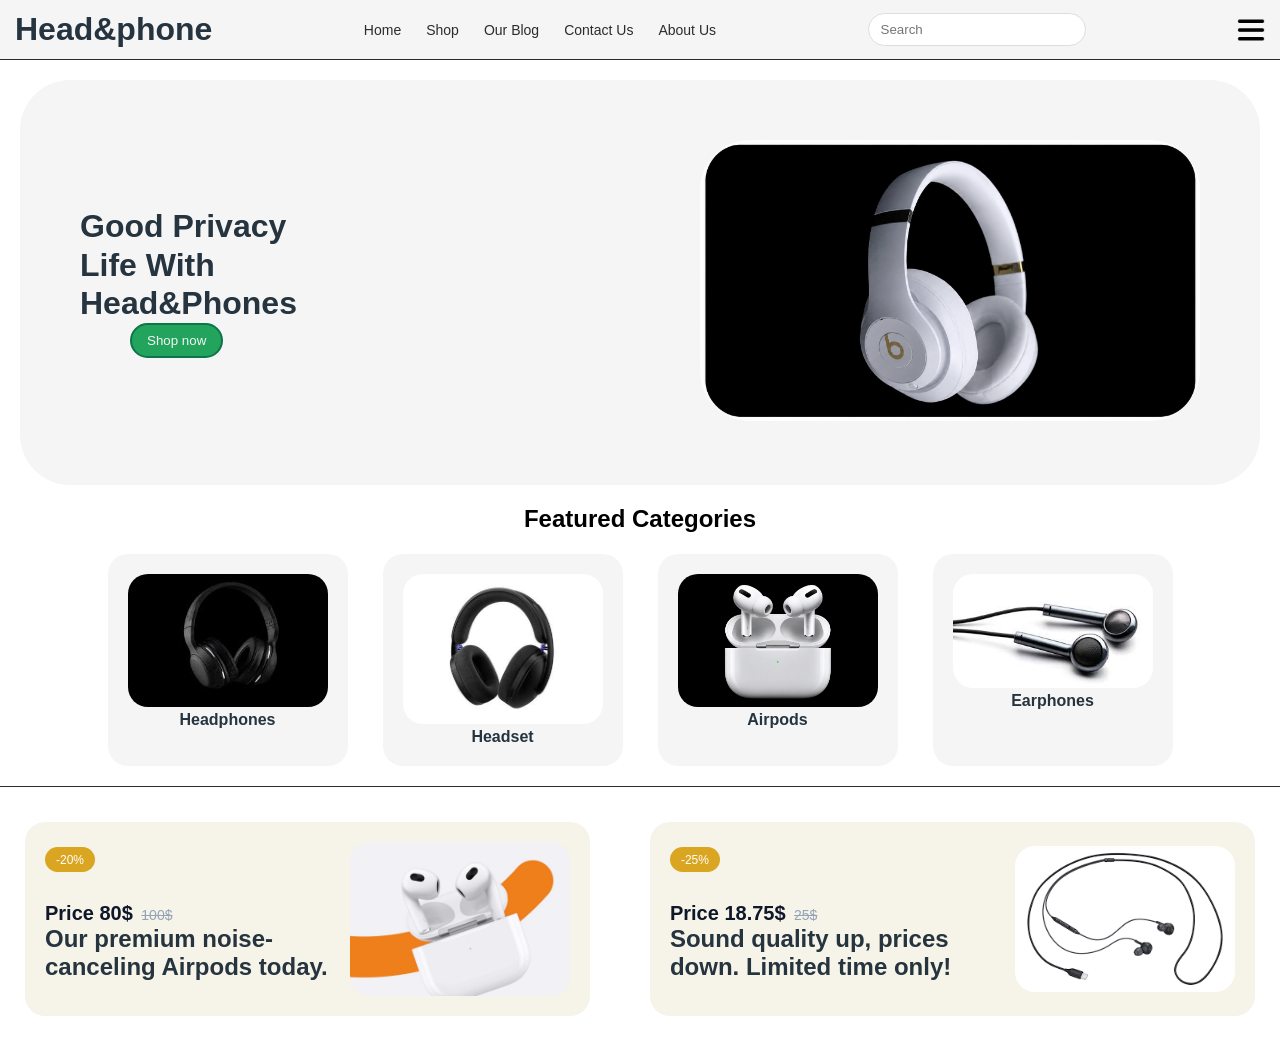
<file: index.html>
<!doctype html>
<html lang="en">
  <head>
    <meta charset="UTF-8" />
    <meta name="viewport" content="width=device-width, initial-scale=1.0" />
    <title>Document</title>
    <link rel="stylesheet" href="Assignment2.css" />
    <link rel="shortcut icon" href="img/logo name.png" type="image/x-icon" />
  </head>
  <body>
    <div>
      <nav class="navbar">
        <div class="logo">Head&phone</div>
        <ul class="menu">
          <li><a href="/">Home</a></li>
          <li><a href="shop2.html">Shop</a></li>
          <li><a href="#">Our Blog</a></li>
          <li><a href="#">Contact Us</a></li>
          <li><a href="#">About Us</a></li>
        </ul>
        <input type="text" placeholder="Search" class="search" />
        <div class="hamburger-menu">
          <img src="/img/hamburger.png" alt="error" />
        </div>
      </nav>
      <section class="hero">
        <div class="text">
          <h1>
            Good Privacy <br />
            Life With <br />
            Head&Phones
          </h1>
          <a href="#"><button class="btn">Shop now</button></a>
        </div>
        <div class="image-h1">
          <img src="img/border 50px headphones.png" alt="Headphones" />
        </div>
      </section>
      <h2 class="featured">Featured Categories</h2>
      <div class="categories">
        <div class="small-box">
          <!--  width="250px"  -->
          <img src="img/headphoneH2.jpg" alt="Headphones"/> 
          <h4>Headphones</h4>
        </div>
        <div class="small-box">
          <!--  width="250px"  -->
          <img src="img/Headset white bg.jpg" alt="Headset"/>
          <h4>Headset</h4>
        </div>
        <div class="small-box">
          <!--  width="250px"  -->
          <img src="img/air pod pro 3.jpg" alt="airpods"/>
          <h4>Airpods</h4>
        </div>
        <div class="small-box">
          <!--  width="290px"  -->
          <img src="img/earphonesjbl.png" alt="earphones"/>
          <h4>Earphones</h4>
        </div>
      </div>
      <div class="discount-section">
        <div class="discount-card">
          <div>
            <p>-20%</p>
            <div class="card-footer">
              <div class="price-box">
                <span class="price">Price 80$</span>
                <span class="old-price">100$</span>
              </div>
            </div>
            <h2>Our premium noise-canceling Airpods today.</h2>
          </div>
          <img src="img/flat discount 1.jpg" alt="airpods pro 2" />
        </div>
        <div class="discount-card">
          <div>
            <p>-25%</p>
            <div class="card-footer">
              <div class="price-box">
                <span class="price">Price 18.75$</span>
                <span class="old-price">25$</span>
              </div>
            </div>
            <h2>Sound quality up, prices down. Limited time only!</h2>
          </div>
          <img src="img/flat discount 2.jpg" alt="earphones" />
        </div>
      </div>
    </div>
  </body>
</html>
</file>
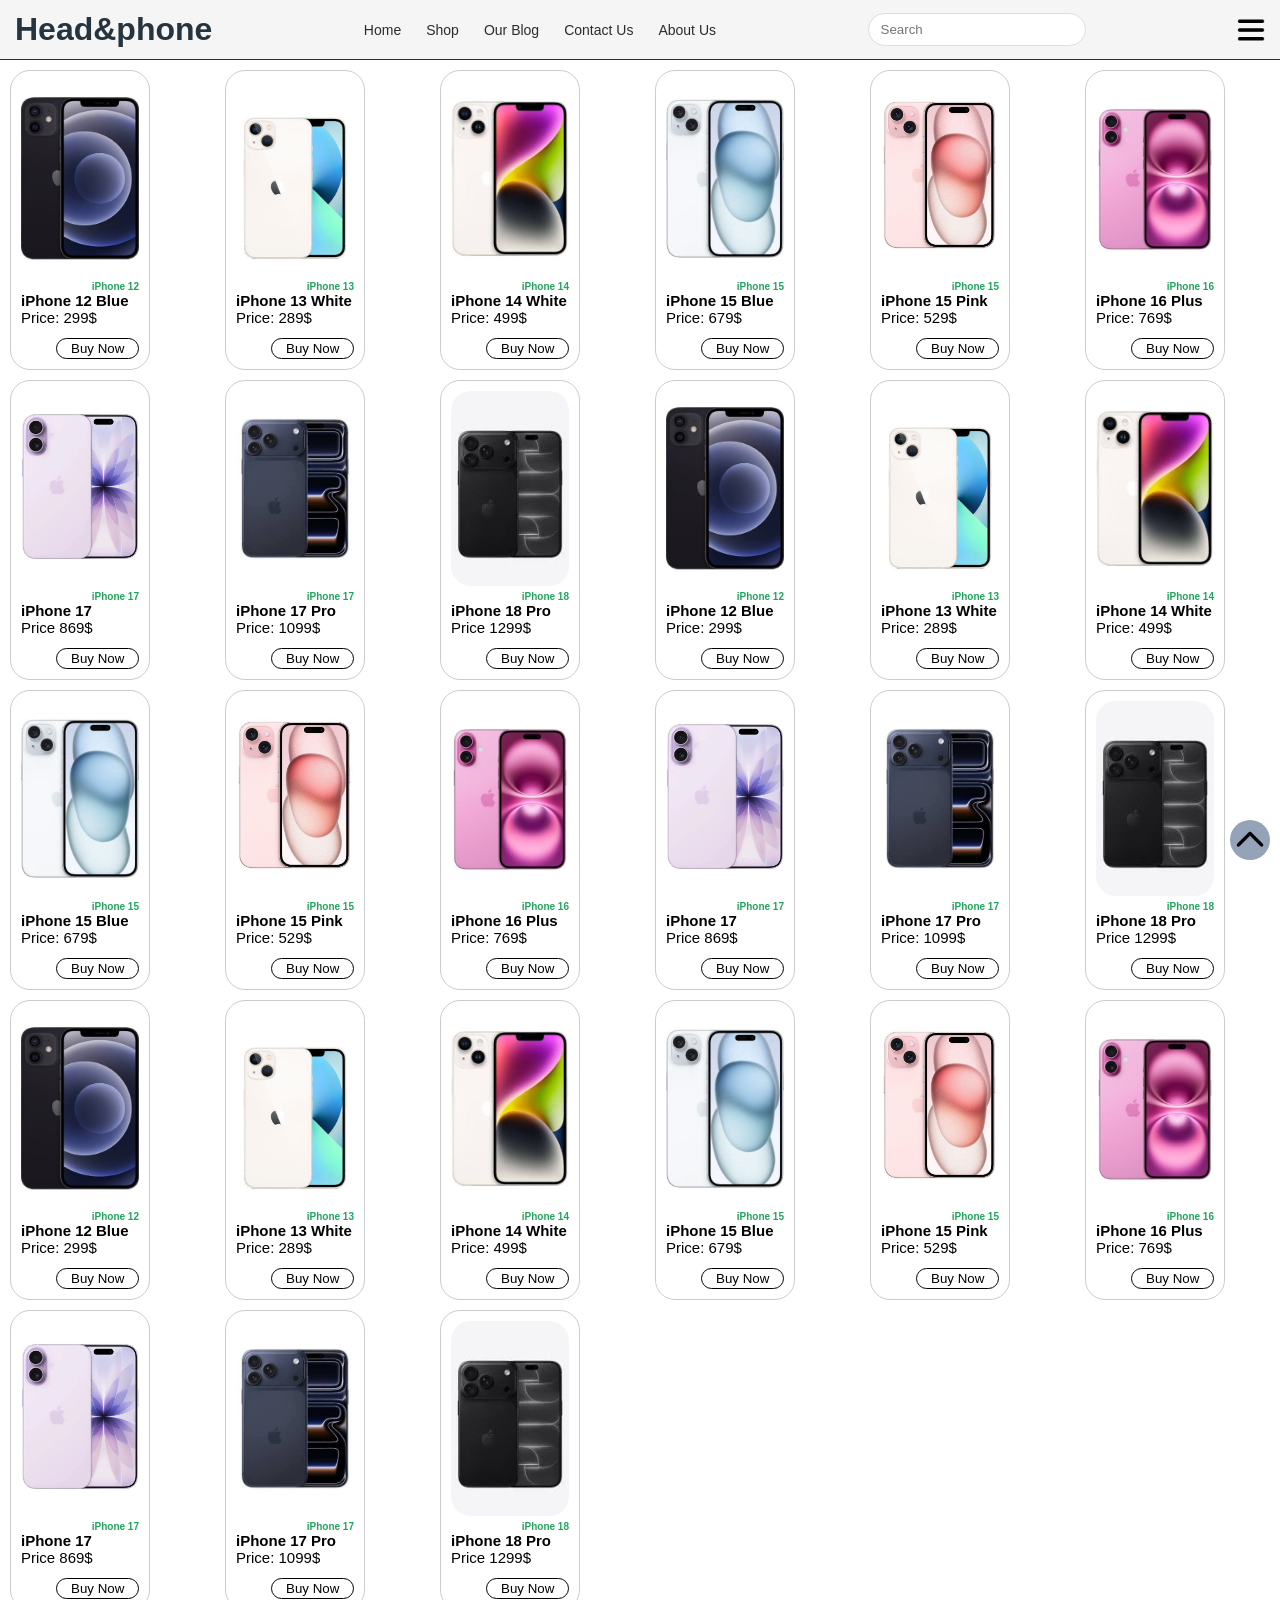
<file: shop2.html>
<!doctype html>
<html lang="en">
  <head>
    <meta charset="UTF-8" />
    <meta name="viewport" content="width=device-width, initial-scale=1.0" />
    <title>Document</title>
    <link rel="stylesheet" href="Assignment2.css" />
    <link rel="shortcut icon" href="img/logo name.png" type="image/x-icon" />
  </head>
  <body>
    <!-- to top -->
    <h1 id="top"></h1>
    <nav class="navbar">
      <div class="logo">Head&phone</div>
      <ul class="menu">
        <li><a href="/">Home</a></li>
        <li><a href="shop2.html">Shop</a></li>
        <li><a href="#">Our Blog</a></li>
        <li><a href="#">Contact Us</a></li>
        <li><a href="#">About Us</a></li>
      </ul>
      <input type="text" placeholder="Search" class="search" />
      <div class="hamburger-menu">
        <img src="/img/hamburger.png" alt="error">
      </div>
    </nav>
    <!-- main box -->
    <div class="main-box">
      <!-- card 1 -->
      <div class="box-card">
        <div class="box-img">
          <img src="/img/iphone 12.jpg" alt="error">
        </div>
        <div class="box-text">
          <strong>iPhone 12</strong>
          <h1>iPhone 12 Blue</h1>
          <p>Price: 299$</p>
        </div>
        <div class="box-button">
          <button>Buy Now</button>
        </div>
      </div>
      <!-- card 2 -->
      <div class="box-card">
        <div class="box-img">
          <img src="/img/iphone 13 white.jpg" alt="error">
        </div>
        <div class="box-text">
          <strong>iPhone 13</strong>
          <h1>iPhone 13 White</h1>
          <p>Price: 289$</p>
        </div>
        <div class="box-button">
          <button>Buy Now</button>
        </div>
      </div>
      <!-- card 3 -->
      <div class="box-card">
        <div class="box-img">
          <img src="/img/iphone 14 white.jpg" alt="error">
        </div>
        <div class="box-text">
          <strong>iPhone 14</strong>
          <h1>iPhone 14 White</h1>
          <p>Price: 499$</p>
        </div>
        <div class="box-button">
          <button>Buy Now</button>
        </div>
      </div>
      <!-- card 4 -->
      <div class="box-card">
        <div class="box-img">
          <img src="/img/iphone 15 blue.jpg" alt="error">
        </div>
        <div class="box-text">
          <strong>iPhone 15</strong>
          <h1>iPhone 15 Blue</h1>
          <p>Price: 679$</p>
        </div>
        <div class="box-button">
          <button>Buy Now</button>
        </div>
      </div>
      <!-- card 5 -->
      <div class="box-card">
        <div class="box-img">
          <img src="/img/iphone 15 pink.jpg" alt="error">
        </div>
        <div class="box-text">
          <strong>iPhone 15</strong>
          <h1>iPhone 15 Pink</h1>
          <p>Price: 529$</p>
        </div>
        <div class="box-button">
          <button>Buy Now</button>
        </div>
      </div>
      <!-- card 6 -->
      <div class="box-card">
        <div class="box-img">
          <img src="/img/iphone 16 pink.jpg" alt="error">
        </div>
        <div class="box-text">
          <strong>iPhone 16</strong>
          <h1>iPhone 16 Plus</h1>
          <p>Price: 769$</p>
        </div>
        <div class="box-button">
          <button>Buy Now</button>
        </div>
      </div>
      <!-- card 7 -->
      <div class="box-card">
        <div class="box-img">
          <img src="/img/iphone 17 purple.jpg" alt="error">
        </div>
        <div class="box-text">
          <strong>iPhone 17</strong>
          <h1>iPhone 17</h1>
          <p>Price 869$</p>
        </div>
        <div class="box-button">
          <button>Buy Now</button>
        </div>
      </div>
      <!-- card 8 -->
      <div class="box-card">
        <div class="box-img">
          <img src="/img/iPhone 17 pro max.jpg" alt="error">
        </div>
        <div class="box-text">
          <strong>iPhone 17</strong>
          <h1>iPhone 17 Pro</h1>
          <p>Price: 1099$</p>
        </div>
        <div class="box-button">
          <button>Buy Now</button>
        </div>
      </div>
      <!-- card 9 -->
      <div class="box-card">
        <div class="box-img">
          <img src="/img/iphone 18 pro.jpg" alt="error">
        </div>
        <div class="box-text">
          <strong>iPhone 18</strong>
          <h1>iPhone 18 Pro</h1>
          <p>Price 1299$</p>
        </div>
        <div class="box-button">
          <button>Buy Now</button>
        </div>
      </div>
      <!-- card 10 -->
      <div class="box-card">
        <div class="box-img">
          <img src="/img/iphone 12.jpg" alt="error">
        </div>
        <div class="box-text">
          <strong>iPhone 12</strong>
          <h1>iPhone 12 Blue</h1>
          <p>Price: 299$</p>
        </div>
        <div class="box-button">
          <button>Buy Now</button>
        </div>
      </div>
      <!-- card 11 -->
      <div class="box-card">
        <div class="box-img">
          <img src="/img/iphone 13 white.jpg" alt="error">
        </div>
        <div class="box-text">
          <strong>iPhone 13</strong>
          <h1>iPhone 13 White</h1>
          <p>Price: 289$</p>
        </div>
        <div class="box-button">
          <button>Buy Now</button>
        </div>
      </div>
      <!-- card 12 -->
      <div class="box-card">
        <div class="box-img">
          <img src="/img/iphone 14 white.jpg" alt="error">
        </div>
        <div class="box-text">
          <strong>iPhone 14</strong>
          <h1>iPhone 14 White</h1>
          <p>Price: 499$</p>
        </div>
        <div class="box-button">
          <button>Buy Now</button>
        </div>
      </div>
      <!-- card 13 -->
      <div class="box-card">
        <div class="box-img">
          <img src="/img/iphone 15 blue.jpg" alt="error">
        </div>
        <div class="box-text">
          <strong>iPhone 15</strong>
          <h1>iPhone 15 Blue</h1>
          <p>Price: 679$</p>
        </div>
        <div class="box-button">
          <button>Buy Now</button>
        </div>
      </div>
      <!-- card 14 -->
      <div class="box-card">
        <div class="box-img">
          <img src="/img/iphone 15 pink.jpg" alt="error">
        </div>
        <div class="box-text">
          <strong>iPhone 15</strong>
          <h1>iPhone 15 Pink</h1>
          <p>Price: 529$</p>
        </div>
        <div class="box-button">
          <button>Buy Now</button>
        </div>
      </div>
      <!-- card 15 -->
      <div class="box-card">
        <div class="box-img">
          <img src="/img/iphone 16 pink.jpg" alt="error">
        </div>
        <div class="box-text">
          <strong>iPhone 16</strong>
          <h1>iPhone 16 Plus</h1>
          <p>Price: 769$</p>
        </div>
        <div class="box-button">
          <button>Buy Now</button>
        </div>
      </div>
      <!-- card 16 -->
      <div class="box-card">
        <div class="box-img">
          <img src="/img/iphone 17 purple.jpg" alt="error">
        </div>
        <div class="box-text">
          <strong>iPhone 17</strong>
          <h1>iPhone 17</h1>
          <p>Price 869$</p>
        </div>
        <div class="box-button">
          <button>Buy Now</button>
        </div>
      </div>
      <!-- card 17 -->
      <div class="box-card">
        <div class="box-img">
          <img src="/img/iPhone 17 pro max.jpg" alt="error">
        </div>
        <div class="box-text">
          <strong>iPhone 17</strong>
          <h1>iPhone 17 Pro</h1>
          <p>Price: 1099$</p>
        </div>
        <div class="box-button">
          <button>Buy Now</button>
        </div>
      </div>
      <!-- card 18 -->
      <div class="box-card">
        <div class="box-img">
          <img src="/img/iphone 18 pro.jpg" alt="error">
        </div>
        <div class="box-text">
          <strong>iPhone 18</strong>
          <h1>iPhone 18 Pro</h1>
          <p>Price 1299$</p>
        </div>
        <div class="box-button">
          <button>Buy Now</button>
        </div>
      </div>
      <!-- card 19 -->
      <div class="box-card">
        <div class="box-img">
          <img src="/img/iphone 12.jpg" alt="error">
        </div>
        <div class="box-text">
          <strong>iPhone 12</strong>
          <h1>iPhone 12 Blue</h1>
          <p>Price: 299$</p>
        </div>
        <div class="box-button">
          <button>Buy Now</button>
        </div>
      </div>
      <!-- card 20 -->
      <div class="box-card">
        <div class="box-img">
          <img src="/img/iphone 13 white.jpg" alt="error">
        </div>
        <div class="box-text">
          <strong>iPhone 13</strong>
          <h1>iPhone 13 White</h1>
          <p>Price: 289$</p>
        </div>
        <div class="box-button">
          <button>Buy Now</button>
        </div>
      </div>
      <!-- card 21 -->
      <div class="box-card">
        <div class="box-img">
          <img src="/img/iphone 14 white.jpg" alt="error">
        </div>
        <div class="box-text">
          <strong>iPhone 14</strong>
          <h1>iPhone 14 White</h1>
          <p>Price: 499$</p>
        </div>
        <div class="box-button">
          <button>Buy Now</button>
        </div>
      </div>
      <!-- card 22 -->
      <div class="box-card">
        <div class="box-img">
          <img src="/img/iphone 15 blue.jpg" alt="error">
        </div>
        <div class="box-text">
          <strong>iPhone 15</strong>
          <h1>iPhone 15 Blue</h1>
          <p>Price: 679$</p>
        </div>
        <div class="box-button">
          <button>Buy Now</button>
        </div>
      </div>
      <!-- card 23 -->
      <div class="box-card">
        <div class="box-img">
          <img src="/img/iphone 15 pink.jpg" alt="error">
        </div>
        <div class="box-text">
          <strong>iPhone 15</strong>
          <h1>iPhone 15 Pink</h1>
          <p>Price: 529$</p>
        </div>
        <div class="box-button">
          <button>Buy Now</button>
        </div>
      </div>
      <!-- card 24 -->
      <div class="box-card">
        <div class="box-img">
          <img src="/img/iphone 16 pink.jpg" alt="error">
        </div>
        <div class="box-text">
          <strong>iPhone 16</strong>
          <h1>iPhone 16 Plus</h1>
          <p>Price: 769$</p>
        </div>
        <div class="box-button">
          <button>Buy Now</button>
        </div>
      </div>
      <!-- card 25 -->
      <div class="box-card">
        <div class="box-img">
          <img src="/img/iphone 17 purple.jpg" alt="error">
        </div>
        <div class="box-text">
          <strong>iPhone 17</strong>
          <h1>iPhone 17</h1>
          <p>Price 869$</p>
        </div>
        <div class="box-button">
          <button>Buy Now</button>
        </div>
      </div>
      <!-- card 26 -->
      <div class="box-card">
        <div class="box-img">
          <img src="/img/iPhone 17 pro max.jpg" alt="error">
        </div>
        <div class="box-text">
          <strong>iPhone 17</strong>
          <h1>iPhone 17 Pro</h1>
          <p>Price: 1099$</p>
        </div>
        <div class="box-button">
          <button>Buy Now</button>
        </div>
      </div>
      <!-- card 27 -->
      <div class="box-card">
        <div class="box-img">
          <img src="/img/iphone 18 pro.jpg" alt="error">
        </div>
        <div class="box-text">
          <strong>iPhone 18</strong>
          <h1>iPhone 18 Pro</h1>
          <p>Price 1299$</p>
        </div>
        <div class="box-button">
          <button>Buy Now</button>
        </div>
      </div>
    </div>
    <p><a href="#top"><img src="img/arrowhead-up.png" alt="error"></a></p>
  </body>
</html>
</file>
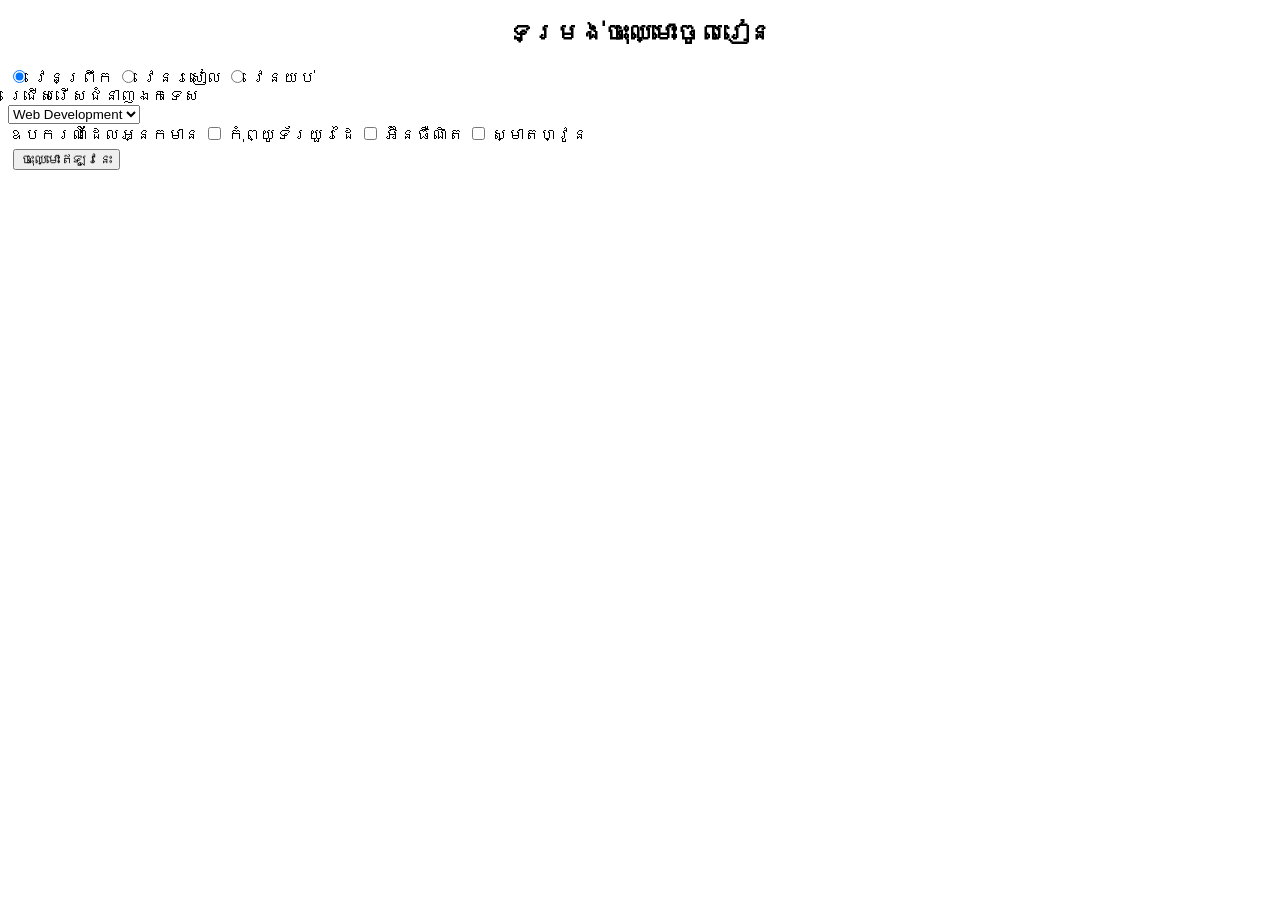
<file: img/homework_form_jolrean.html>
<!doctype html>
<html lang="en">
  <head>
    <meta charset="UTF-8" />
    <meta name="viewport" content="width=device-width, initial-scale=1.0" />
    <title>Document</title>
    <style>
      button {
        margin: 5px;
      }
    </style>
  </head>
  <body>
    <h2>
      <center>ទម្រង់ចុះឈ្មោះចូលរៀន</center>
    </h2>
    <form>
      <div>
        <input type="radio" name="time" value="វេនសិក្សា" checked />
        <label for="lang">វេនព្រឹក</label>
        <input type="radio" name="time" value="វេនសិក្សា" />
        <label for="lang">វេនរសៀល</label>
        <input type="radio" name="time" value="វេនសិក្សា" />
        <label for="lang">វេនយប់</label>
      </div>
      <caption>
        ជ្រើសរើសជំនាញឯកទេស
      </caption>
    </form>
    <form>
      <div>
        <select name="major">
          <option value="Web Development">Web Development</option>
          <option value="Mobile App">Mobile App</option>
          <option value="Design">Design</option>
          <option value="Data Science">Data Science</option>
        </select>
      </div>
      <form>
        <div>
          <caption>
            ឧបករណ៍ដែលអ្នកមាន
          </caption>
          <input type="checkbox" name="laptop" />
          <label for="laptop">កុំព្យូទ័រយួរដៃ</label>
          <input type="checkbox" name="wifi" />
          <label for="wifi">អ៊ីនធឺណិត</label>
          <input type="checkbox" name="smartphone" />
          <label for="smartphone">ស្មាតហ្វូន</label>
        </div>
        <form>
          <div>
            <button type="submit">ចុះឈ្មោះឥឡូវនេះ</button>
          </div>
        </form>
      </form>
    </form>
  </body>
</html>
</file>
<file: Assignment2.css>
* {
  margin: 0;
  padding: 0;
  box-sizing: border-box;
  font-family: Arial, sans-serif;
}
html,
body {
  overflow-x: hidden;
  background-color: #ffffff;
  scroll-behavior: smooth;
}
/* link to top */
p a img {
  width: 40px;
  border-radius: 20px;
  background-color: #94a3b8;
  cursor: pointer;
  transform: translateY(-50%);
  position: fixed;
  right: 10px;
  bottom: 20px;
  left: auto;
  animation: showButton linear both;
  animation-timeline: scroll(root block);
  animation-range: 0% 100%;
}
@keyframes showButton {
  0% {
    opacity: 0;
    transform: translateY(10px);
    pointer-events: auto;
  }
  100% {
    opacity: 1;
    transform: translateY(10px);
    pointer-events: auto;
  }
}
.navbar {
  width: 100%;
  height: 60px;
  background-color: whitesmoke;
  display: flex;
  justify-content: space-between;
  align-items: center;
  padding: 0 15px;
  border-bottom: 1px solid #2c2c2c;
  position: sticky;
  top: 0;
  z-index: 1000;
}
.logo {
  font-size: 32px;
  font-weight: bold;
  color: #25343f;
}
.menu {
  display: flex;
  gap: 25px;
  list-style: none;
}
.menu a {
  text-decoration: none;
  color: #2c2c2c;
  font-size: 14px;
  transition: 0.3s;
}
.search {
  padding: 8px 35px 8px 12px;
  border: 1px solid #ddd;
  border-radius: 20px;
  outline: none;
}
/* hamburger-menu */
.hamburger-menu {
  background-color: transparent;
  border: none;
  width: auto;
  display: flex;
  align-items: center;
  justify-content: center;
  margin-right: 0;
  cursor: pointer;
}
.hamburger-menu img {
  width: 28px;
}
.hamburger-menu {
  background-color: transparent;
  border: none;
  width: auto;
  display: flex;
  align-items: center;
  justify-content: center;
  cursor: pointer;
  margin-right: 0;
}
.hamburger-menu img {
  width: 28px;
  height: auto;
  display: block;
}
.hero {
  background: whitesmoke;
  border-radius: 50px;
  display: flex;
  justify-content: space-between;
  align-items: center;
  padding: 60px;
  margin: 20px;
}
.image-h1 img {
  border-radius: 50px;
}
.text h1 {
  font-size: 32px;
  line-height: 1.2;
  color: #25343f;
}
.btn {
  padding: 8px 15px;
  border: 2px solid #0d744b;
  border-radius: 20px;
  margin-left: 50px;
  transition: all 0.4s ease;
  cursor: pointer;
  background-color: #22a45d;
  color: whitesmoke;
  text-decoration: none;
}
.image-h1 img {
  width: 500px;
}
.featured {
  text-align: center;
}
.categories {
  margin: 1px 0 20px;
  text-align: center;
  color: #25343f;
  display: flex;
  justify-content: center;
  gap: 25px;
  border-bottom: 1px solid #2c2c2c;
}
.categories .small-box img {
  border-radius: 20px;
}
.small-box {
  background: whitesmoke;
  border-radius: 20px;
  padding: 20px;
  text-align: center;
  margin: 20px 5px;
}
.small-box img {
  width: 100%;
  max-width: 200px;
  height: auto;
}
.discount-section {
  display: flex;
  gap: 30px;
  margin: 10px;
}
.discount-card {
  background: #f6f4e8;
  margin: 15px;
  border-radius: 20px;
  padding: 20px;
  display: flex;
  justify-content: space-between;
  align-items: center;
  cursor: pointer;
}
.discount-card h2 {
  font-size: 24px;
  color: #25343f;
}
.discount-card p {
  color: white;
  margin: 10px 0;
  width: 50px;
  height: 25px;
  font-size: 12px;
  display: flex;
  justify-content: center;
  align-items: center;
  border-radius: 20px;
  background-color: goldenrod;
  transform: translateY(-20px);
}
.discount-card img {
  width: 220px;
  border-radius: 20px;
}
.card-footer {
  display: flex;
  justify-content: space-between;
  align-items: center;
}
.price {
  font-size: 20px;
  font-weight: bold;
  color: #0f172a;
}
.old-price {
  font-size: 14px;
  color: #94a3b8;
  text-decoration: line-through;
  margin-left: 4px;
}
/* Shop.html css */
/* main-box */
.main-box {
  padding-top: 10px;
  width: 100%;
  height: 100%;
  display: grid;
  grid-template-columns: repeat(6, 1fr);
  gap: 10px;
  margin-left: 10px;
}
/* card */
.box-card {
  width: 140px;
  height: 300px;
  padding: 10px;
  border: 1px solid #ccc;
  border-radius: 20px;
}
.box-card .box-img {
  width: 100%;
  height: 70%;
}
.box-card .box-img img {
  width: 100%;
  height: 100%;
  object-fit: cover;
  border-radius: 20px;
}
.box-card .box-text {
  width: 100%;
  height: 15%;
  padding-top: 5px;
}
.box-card .box-text strong {
  font-size: 10px;
  color: #22a45d;
  display: flex;
  justify-content: right;
}
.box-card .box-text p,
h1 {
  font-size: 15px;
}
.box-card .box-button {
  display: flex;
  justify-content: right;
  align-items: end;
  width: 100%;
  height: 15%;
  color: #1aa56e;
}
.box-card .box-button button {
  width: 70%;
  height: 50%;
  background-color: white;
  outline: none;
  border: 1px solid black;
  border-radius: 20px;
  color: black;
  transition: 200ms;
}
.box-card .box-button button:hover {
  background-color: #daa520;
  border: none;
  color: #ffffff;
}
/* Tablet */
@media (max-width: 900px) {
  p a img {
    width: 35px;
  }
  .navbar {
    width: 100%;
    height: 60px;
    background-color: whitesmoke;
    display: flex;
    justify-content: space-between;
    align-items: center;
    padding: 0 25px;
    border-bottom: 1px solid #2c2c2c;
    position: sticky;
    top: 0;
    z-index: 1000;
  }
  .navbar .logo {
    font-size: 28px;
  }
  .navbar .search {
    width: 180px;
    height: 30px;
    padding: 8px 12px;
    border: 1px solid #ddd;
    border-radius: 20px;
    outline: none;
  }
  .menu {
    gap: 18px;
  }
  .navbar ul li a {
    font-size: 14px;
  }
  .hamburger-menu {
    background-color: transparent;
    border: none;
    width: auto;
    display: flex;
    align-items: center;
    justify-content: center;
    margin-right: 0;
  }
  .hamburger-menu img {
    width: 30px;
    padding-left: 10px;
    height: auto;
    display: block;
  }
  .text h1 {
    font-size: 30px;
    line-height: 1.2;
    color: #25343f;
  }
  .hero {
    background-color: whitesmoke;
    border-radius: 20px;
    display: flex;
    justify-content: space-between;
    align-items: center;
    padding: 25px;
    margin: 10px 20px;
  }
  .image-h1 img {
    width: 300px;
    border-radius: 20px;
  }
  .btn {
    width: 100px;
    height: 35px;
    font-size: 14px;
    padding: 8px 10px;
    border: 2px solid #0d744b;
    border-radius: 20px;
    margin-left: 35px;
    transition: all 0.4s ease;
    cursor: pointer;
    display: flex;
    justify-content: center;
    align-items: center;
    background-color: #22a45d;
    color: whitesmoke;
    text-decoration: none;
  }
  a {
    text-decoration: none;
  }
  .featured {
    font-size: 24px;
  }
  .categories {
    margin: 5px 0 10px;
    text-align: center;
    color: #25343f;
    display: flex;
    justify-content: center;
    gap: 15px;
    border-bottom: 1px solid #2c2c2c;
  }
  .categories .small-box img {
    border-radius: 20px;
  }
  .small-box {
    width: 100%;
    height: 150px;
    background-color: whitesmoke;
    border-radius: 20px;
    padding: 15px;
    text-align: center;
    margin: 10px 5px 20px;
  }
  h4 {
    font-size: 16px;
  }
  .small-box img {
    width: 100%;
    max-width: 150px;
    height: auto;
  }
  .discount-section {
    display: flex;
    gap: 30px;
    margin: 10px 30px 10px;
  }
  .discount-card {
    background-color: #f6f4e8;
    margin: 10px;
    border-radius: 20px;
    padding: 10px;
    display: flex;
    justify-content: space-between;
    align-items: center;
    cursor: pointer;
  }
  .discount-card h2 {
    font-size: 16px;
    color: #25343f;
    margin: 2px 0;
  }
  .discount-card p {
    color: white;
    margin: 0;
    padding: 0;
    width: 60px;
    height: 20px;
    font-size: 12px;
    display: flex;
    justify-content: center;
    align-items: center;
    border-radius: 20px;
    background-color: goldenrod;
    transform: translateY(-10px);
  }
  .discount-card img {
    width: 200px;
    border-radius: 20px;
  }
  .card-footer {
    display: flex;
    justify-content: flex-start;
    align-items: center;
    margin: 0;
    padding: 0;
  }
  .price-box {
    margin: 0;
    padding: 0;
    line-height: 1;
  }
  .price {
    font-size: 16px;
    font-weight: bold;
    color: #0f172a;
  }
  .old-price {
    font-size: 12px;
    color: #94a3b8;
    text-decoration: line-through;
    margin-left: 6px;
  }
  /* shop.html */
  .main-box {
    grid-template-columns: repeat(4, 1fr);
    margin: 10px 15px;
    padding: 0 10px;
    gap: 10px;
    justify-content: center;
  }
  .box-card {
    width: 190px;
    height: 350px;
  }
  .box-card .box-text strong {
    font-size: 15px;
    color: #22a45d;
    display: flex;
    justify-content: right;
  }
  .box-card .box-button button {
    width: 70%;
    height: 50%;
    background-color: white;
    outline: none;
    border: 1px solid black;
    border-radius: 20px;
    color: black;
    transition: 200ms;
  }
}
/* Mobile */
@media (max-width: 480px) {
  p a img {
    width: 30px;
  }
  .navbar {
    width: 100%;
    height: 40px;
    background-color: whitesmoke;
    display: flex;
    justify-content: space-between;
    align-items: center;
    padding: 0 15px;
    border-bottom: 1px solid #2c2c2c;
    position: sticky;
    top: 0;
    z-index: 1000;
  }
  .navbar .logo {
    font-size: 12px;
  }
  .navbar .search {
    width: 110px;
    height: 24px;
    font-size: 10px;
    padding: 5px 6px;
    border: 1px solid #ddd;
    border-radius: 20px;
    outline: none;
  }
  .menu {
    gap: 12px;
  }
  .navbar ul li a {
    font-size: 8.4px;
  }
  .hamburger-menu {
    background-color: transparent;
    border: none;
    width: auto;
    display: flex;
    align-items: center;
    justify-content: center;
    margin-right: 0;
  }
  .hamburger-menu img {
    width: 28px;
    padding-left: 10px;
    height: auto;
    display: block;
  }
  .text h1 {
    font-size: 16px;
    line-height: 1.2;
    color: #25343f;
  }
  .hero {
    background-color: whitesmoke;
    border-radius: 20px;
    display: flex;
    justify-content: space-between;
    align-items: center;
    padding: 10px;
    margin: 10px 20px;
  }
  .image-h1 img {
    width: 260px;
    border-radius: 20px;
  }
  .btn {
    width: 70px;
    height: 25px;
    font-size: 10px;
    padding: 8px 10px;
    border: 2px solid #0d744b;
    border-radius: 20px;
    margin-left: 12px;
    transition: all 0.4s ease;
    cursor: pointer;
    display: flex;
    justify-content: center;
    align-items: center;
    background-color: #22a45d;
    color: whitesmoke;
    text-decoration: none;
  }
  a {
    text-decoration: none;
  }
  .featured {
    font-size: 14px;
  }
  .categories {
    margin: 1px 0 10px;
    text-align: center;
    color: #25343f;
    display: flex;
    justify-content: center;
    gap: 10px;
    border-bottom: 1px solid #2c2c2c;
  }
  .categories .small-box img {
    border-radius: 10px;
  }
  .small-box {
    width: 100%;
    height: 100px;
    background: whitesmoke;
    border-radius: 10px;
    padding: 10px;
    text-align: center;
    margin: 10px 5px 20px;
  }
  h4 {
    font-size: 10px;
  }
  .small-box img {
    width: 100%;
    max-width: 150px;
    height: auto;
  }
  .discount-section {
    display: flex;
    gap: 10px;
    margin: 10px;
  }
  .discount-card {
    background-color: #f6f4e8;
    margin: 0;
    border-radius: 20px;
    padding: 10px;
    display: flex;
    justify-content: space-between;
    align-items: center;
    cursor: pointer;
  }
  .discount-card h2 {
    font-size: 10px;
    color: #25343f;
    margin: 2px 0 0 0;
  }
  .discount-card p {
    color: white;
    margin: 0;
    padding: 0;
    width: 40px;
    height: 18px;
    font-size: 9px;
    display: flex;
    justify-content: center;
    align-items: center;
    border-radius: 20px;
    background-color: goldenrod;
    transform: translateY(-5px);
  }
  .discount-card img {
    width: 100px;
    border-radius: 20px;
  }
  .card-footer {
    display: flex;
    justify-content: flex-start;
    align-items: center;
    margin: 0;
    padding: 0;
  }
  .price-box {
    margin: 0;
    padding: 0;
    line-height: 1;
  }
  .price {
    font-size: 8px;
    font-weight: bold;
    color: #0f172a;
  }
  .old-price {
    font-size: 6px;
    color: #94a3b8;
    text-decoration: line-through;
    margin-left: 4px;
  }
  /* Shop.html */
  .main-box {
    grid-template-columns: repeat(2, 1fr);
    margin: 10px 18px;
    padding: 0 10px;
    gap: 10px;
    justify-content: center;
  }
  .box-card {
    width: 190px;
    height: 350px;
  }
  .box-card .box-text strong {
    font-size: 13px;
    color: #22a45d;
    display: flex;
    justify-content: right;
  }
  .box-card .box-button button {
    width: 60%;
    height: 45%;
    background-color: white;
    outline: none;
    border: 1px solid black;
    border-radius: 20px;
    color: black;
    transition: 200ms;
  }
}
</file>
